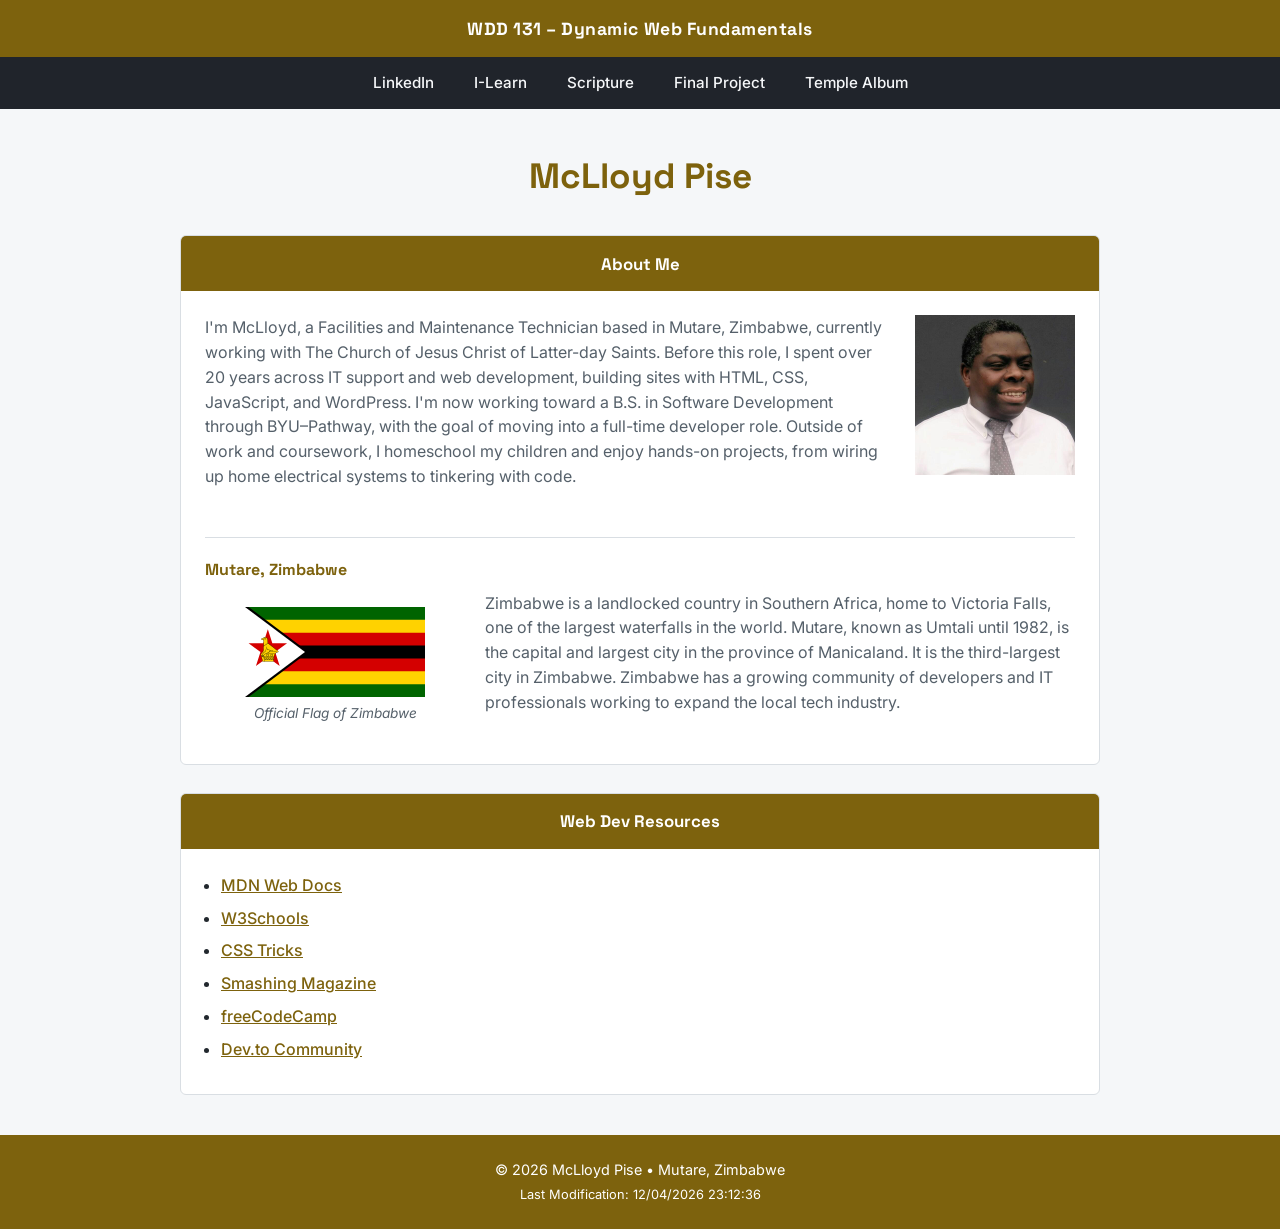
<file: index.html>
<!DOCTYPE html>
<html lang="en">

<head>
    <meta charset="UTF-8">
    <meta name="viewport" content="width=device-width, initial-scale=1.0">
    <title>WDD 131 – Dynamic Web Fundamentals – McLloyd</title>
    <meta name="description"
        content="WDD 131 – Dynamic Web Fundamentals home page for McLloyd, a facilities technician and software development student in Harare, Zimbabwe, sharing web development resources and a personal profile.">
    <meta name="author" content="McLloyd">

    <link rel="icon" type="image/svg+xml" href="images/zimbabwe-flag.svg">

    <link rel="preconnect" href="https://fonts.googleapis.com">
    <link rel="preconnect" href="https://fonts.gstatic.com" crossorigin>
    <link
        href="https://fonts.googleapis.com/css2?family=Space+Grotesk:wght@500;700&amp;family=Inter:wght@400;500;600&amp;display=swap"
        rel="stylesheet">

    <link rel="stylesheet" href="styles/base.css">
    <script src="scripts/getdates.js" defer></script>
</head>

<body>

    <header>
        <span id="course-title">WDD 131 – Dynamic Web Fundamentals</span>
        <nav>
            <ul>
                <li><a href="https://www.linkedin.com/in/mclloyd-pise/" target="_blank" rel="noopener">LinkedIn</a></li>
                <li><a href="https://byupw.instructure.com/" target="_blank" rel="noopener">I-Learn</a></li>
                <li><a href="https://www.churchofjesuschrist.org/study/scriptures/bofm/2-ne/25?lang=eng&amp;id=p26#p26"
                        target="_blank" rel="noopener">Scripture</a></li>
                <li><a href="#" target="_blank" rel="noopener">Final Project</a></li>
                <li><a href="temples.html" >Temple Album</a></li>
            </ul>
        </nav>
    </header>

    <main> 
        <h1>McLloyd Pise</h1>

        <section class="card">
            <h2>About Me</h2>
            <div class="about-content">
                <p>
                    I'm McLloyd, a Facilities and Maintenance Technician based in Mutare, Zimbabwe,
                    currently working with The Church of Jesus Christ of Latter-day Saints. Before this
                    role, I spent over 20 years across IT support and web development, building sites
                    with HTML, CSS, JavaScript, and WordPress. I'm now working toward a B.S. in Software
                    Development through BYU&ndash;Pathway, with the goal of moving into a full-time
                    developer role. Outside of work and coursework, I homeschool my children and enjoy
                    hands-on projects, from wiring up home electrical systems to tinkering with code.
                </p>
                <img src="images/McLloyd.jfif" alt="Profile photo of McLloyd" width="160" height="160">
            </div>

            <h3>Mutare, Zimbabwe</h3>
            <div class="country-content">
                <figure>
                    <img src="images/zimbabwe-flag.svg" alt="Official flag of Zimbabwe" width="180" height="90">
                    <figcaption>Official Flag of Zimbabwe</figcaption>
                </figure>
                <p>
                    Zimbabwe is a landlocked country in Southern Africa, home to Victoria Falls, one of
                    the largest waterfalls in the world. Mutare, known as Umtali until 1982, is the capital and largest city in the province of Manicaland. It is the
                    third-largest city in Zimbabwe. Zimbabwe has
                    a growing community of developers and IT professionals working to expand the local
                    tech industry.
                </p>
            </div>
        </section>

        <section class="card">
            <h2>Web Dev Resources</h2>
            <ul class="resource-list">
                <li><a href="https://developer.mozilla.org/" target="_blank" rel="noopener">MDN Web Docs</a></li>
                <li><a href="https://www.w3schools.com/" target="_blank" rel="noopener">W3Schools</a></li>
                <li><a href="https://css-tricks.com/" target="_blank" rel="noopener">CSS Tricks</a></li>
                <li><a href="https://www.smashingmagazine.com/" target="_blank" rel="noopener">Smashing Magazine</a>
                </li>
                <li><a href="https://www.freecodecamp.org/" target="_blank" rel="noopener">freeCodeCamp</a></li>
                <li><a href="https://dev.to/" target="_blank" rel="noopener">Dev.to Community</a></li>
            </ul>
        </section>
    </main>

    <footer>
        <p>&copy; <span id="currentyear"></span> McLloyd Pise &bull; Mutare, Zimbabwe</p>
        <p id="lastModified"></p>
    </footer>

</body>

</html>
</file>
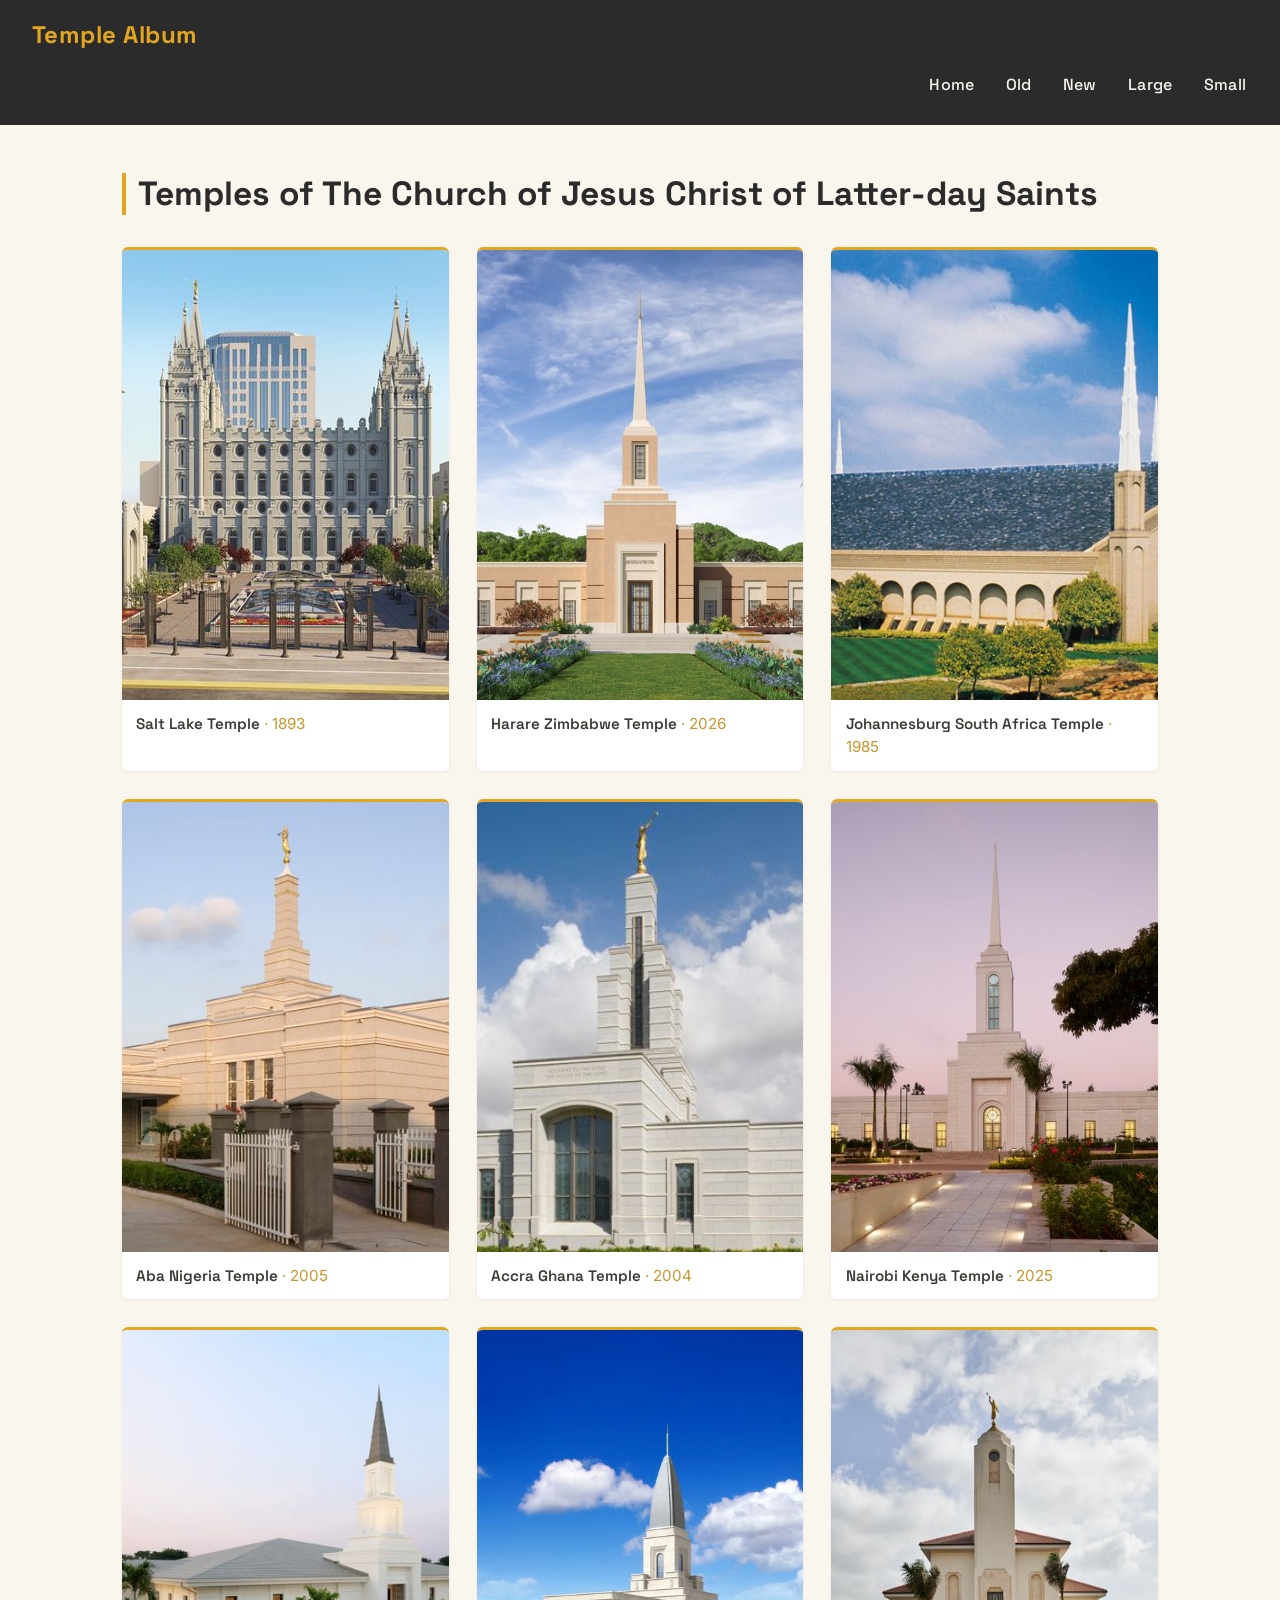
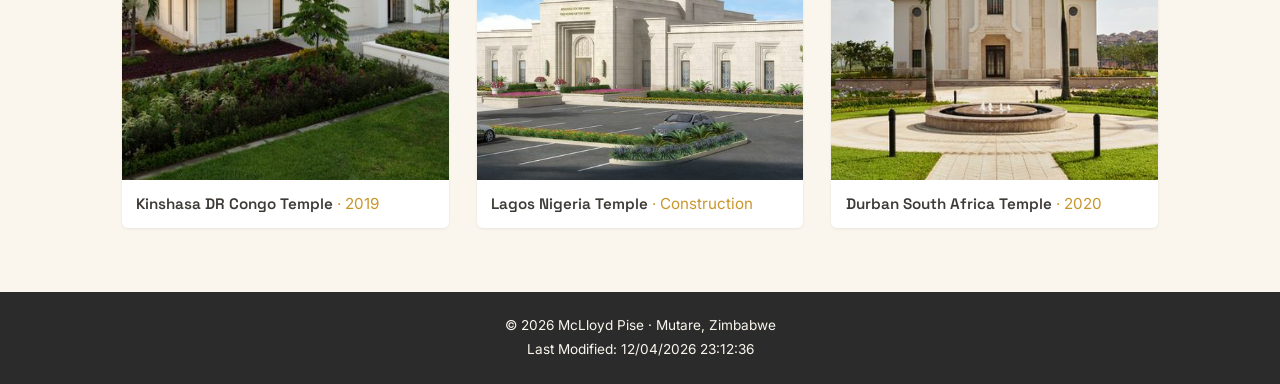
<file: temples.html>
<!DOCTYPE html>
<html lang="en">
<head>
  <meta charset="UTF-8" />
  <meta name="viewport" content="width=device-width, initial-scale=1.0" />
  <title>Temple Album | WDD 131</title>
  <meta name="description" content="A photo album of temples of The Church of Jesus Christ of Latter-day Saints." />
  <meta name="author" content="McLloyd Pise" />

  <!-- Favicon: Zimbabwe flag -->
  <link rel="icon" type="image/svg+xml" href="images/zimbabwe-flag.svg" />

  <!-- Google Fonts -->
  <link rel="preconnect" href="https://fonts.googleapis.com" />
  <link rel="preconnect" href="https://fonts.gstatic.com" crossorigin />
  <link href="https://fonts.googleapis.com/css2?family=Space+Grotesk:wght@500;600;700&family=Inter:wght@400;500;600&display=swap" rel="stylesheet" />

  <!-- Mobile-first CSS order -->
  <link rel="stylesheet" href="styles/temples.css" />
  <link rel="stylesheet" href="styles/temples-large.css" media="screen and (min-width: 700px)" />

  <script src="scripts/temples.js" defer></script>
</head>
<body>

  <header class="site-header">
    <div class="header-bar">
      <p class="brand">Temple Album</p>
      <button id="hamburger" class="hamburger" aria-label="Toggle navigation menu" aria-expanded="false" aria-controls="primary-nav">
        <span class="hamburger-icon" aria-hidden="true"></span>
      </button>
    </div>

    <nav id="primary-nav" class="primary-nav">
      <ul>
        <li><a href="index.html">Home</a></li>
        <li><a href="#">Old</a></li>
        <li><a href="#">New</a></li>
        <li><a href="#">Large</a></li>
        <li><a href="#">Small</a></li>
      </ul>
    </nav>
  </header>

  <main>
    <h1>Temples of The Church of Jesus Christ of Latter-day Saints</h1>

    <div class="temple-grid">
      <figure class="temple-card">
        <img src="/image/salt_lake_temple_renovation_rendering.jpeg" alt="Salt Lake Temple exterior with granite towers under renovation scaffolding set against cloudy sky" loading="lazy" width="800" height="450" />
        <figcaption>Salt Lake Temple <span>&middot; 1893</span></figcaption>
      </figure>

      <figure class="temple-card">
        <img src="/image/harare_zimbabwe_temple_exterior_rendering.jpeg" alt="Harare Zimbabwe Temple rendering showing white temple with tall spires and manicured grounds" loading="lazy" width="800" height="450" />
        <figcaption>Harare Zimbabwe Temple <span>&middot; 2026</span></figcaption>
      </figure>

      <figure class="temple-card">
        <img src="/image/johannesburg_south_africa_temple_lds.jpeg" alt="Johannesburg South Africa Temple exterior with illuminated spires and well tended lawn in evening light" loading="lazy" width="800" height="450" />
        <figcaption>Johannesburg South Africa Temple <span>&middot; 1985</span></figcaption>
      </figure>

      <figure class="temple-card">
        <img src="/image/aba_nigeria_temple_lds.jpeg" alt="Aba Nigeria Temple exterior with pale stone walls and tropical landscaping in bright daylight" loading="lazy" width="800" height="450" />
        <figcaption>Aba Nigeria Temple <span>&middot; 2005</span></figcaption>
      </figure>

      <figure class="temple-card">
        <img src="/image/accra_ghana_temple_lds.jpeg" alt="Accra Ghana Temple exterior with tall steeple and palm trees on a sunny campus" loading="lazy" width="800" height="450" />
        <figcaption>Accra Ghana Temple <span>&middot; 2004</span></figcaption>
      </figure>

      <figure class="temple-card">
        <img src="/image/nairobi_kenya_temple_exterior.jpeg" alt="Nairobi Kenya Temple exterior surrounded by green shrubs and open sky at a temple campus" loading="lazy" width="800" height="450" />
        <figcaption>Nairobi Kenya Temple <span>&middot; 2025</span></figcaption>
      </figure>

      <figure class="temple-card">
        <img src="/image/kinshasa_temple.jpeg" alt="Kinshasa Democratic Republic of the Congo Temple exterior with central spire and nearby urban vegetation" loading="lazy" width="800" height="450" />
        <figcaption>Kinshasa DR Congo Temple <span>&middot; 2019</span></figcaption>
      </figure>

      <figure class="temple-card">
        <img src="/image/temple_rendering_lagos_nigeria_temple.jpeg" alt="Lagos Nigeria Temple rendering of white temple with multiple spires and construction style setting" loading="lazy" width="800" height="450" />
        <figcaption>Lagos Nigeria Temple <span>&middot; Construction</span></figcaption>
      </figure>

      <figure class="temple-card">
        <img src="/image/durban_south_africa_temple_exterior.jpeg" alt="Durban South Africa Temple exterior with white walls and archways under blue sky" loading="lazy" width="800" height="450" />
        <figcaption>Durban South Africa Temple <span>&middot; 2020</span></figcaption>
      </figure>
    </div>
  </main>

  <footer class="site-footer">
    <p>&copy; <span id="currentyear"></span> McLloyd Pise &middot; Mutare, Zimbabwe</p>
    <p>Last Modified: <span id="lastModified"></span></p>
  </footer>

</body>
</html>
</file>
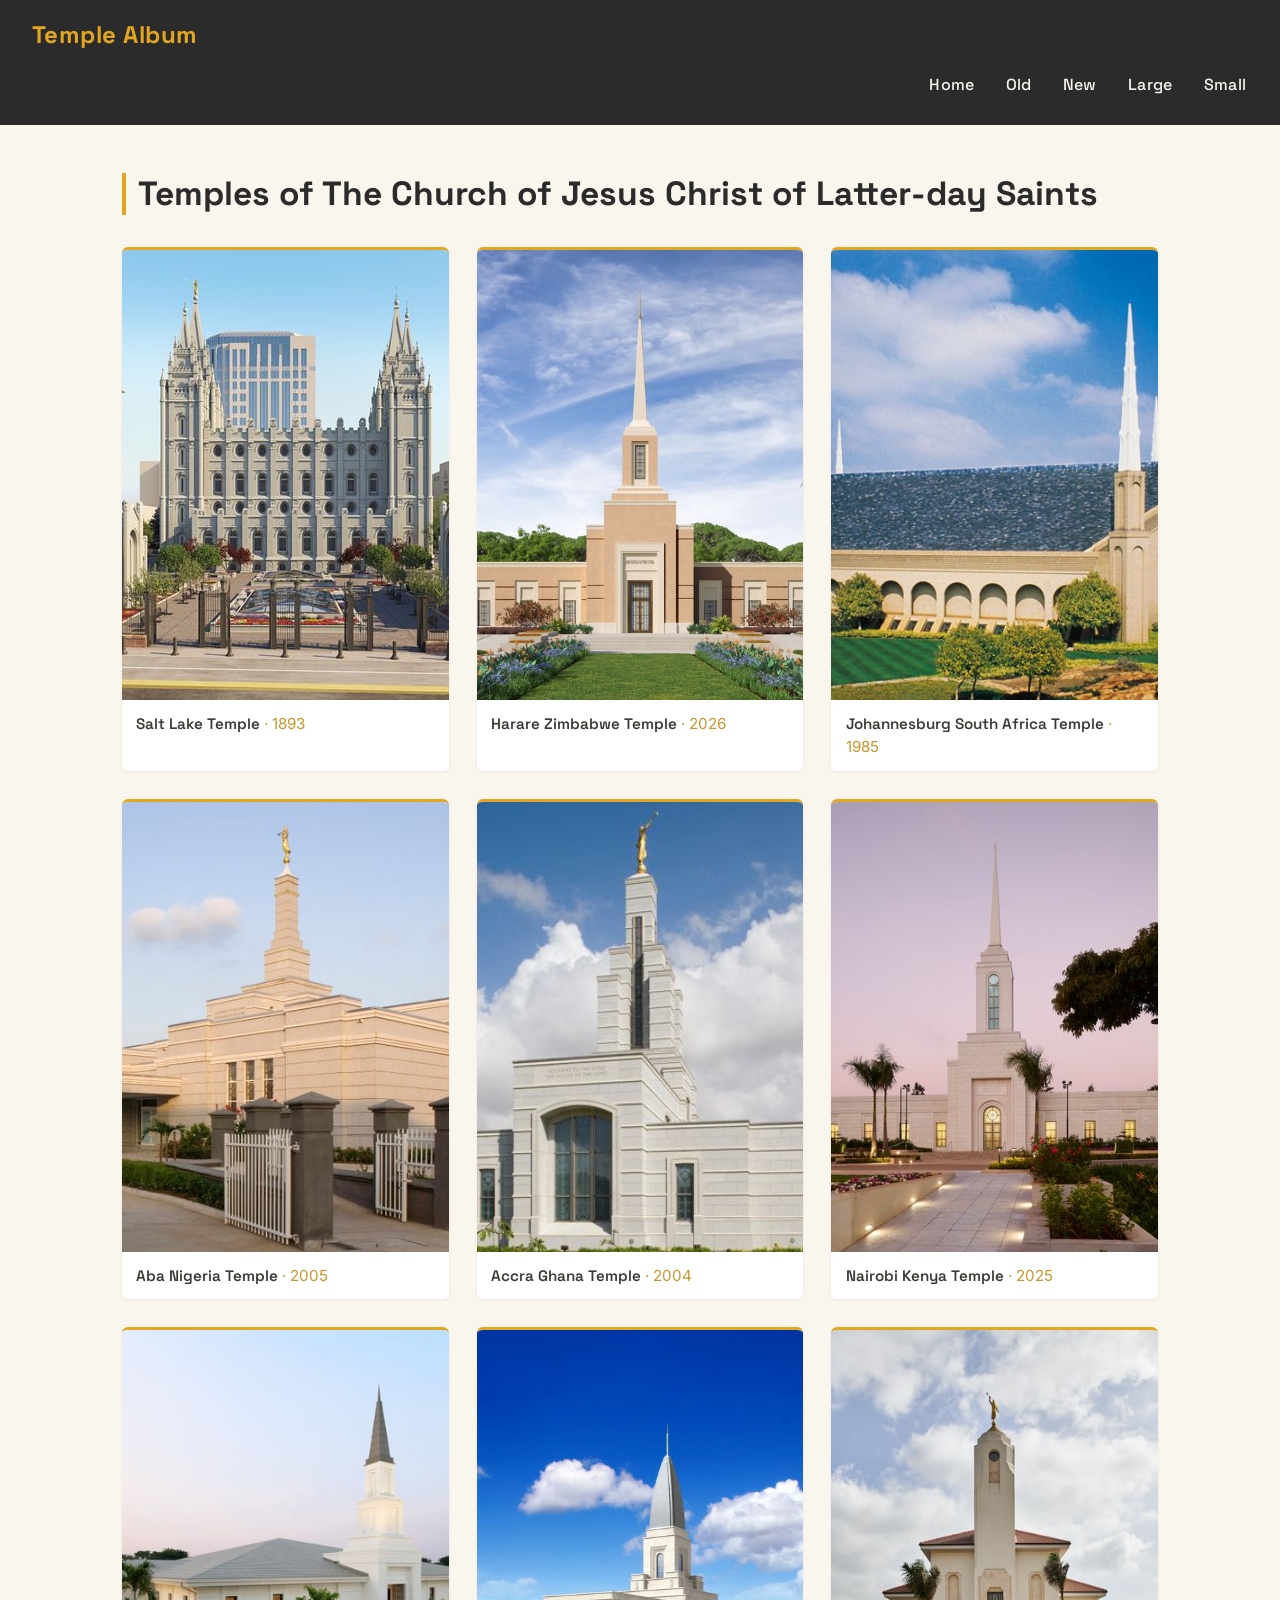
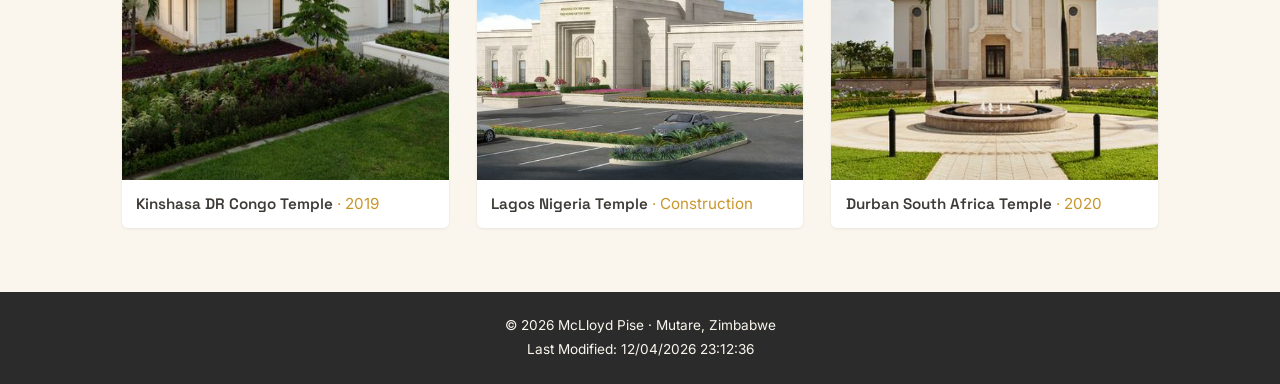
<file: timples.html>
<!DOCTYPE html>
<html lang="en">
<head>
  <meta charset="UTF-8" />
  <meta name="viewport" content="width=device-width, initial-scale=1.0" />
  <title>Temple Album | WDD 131</title>
  <meta name="description" content="A photo album of temples of The Church of Jesus Christ of Latter-day Saints." />
  <meta name="author" content="McLloyd Pise" />

  <!-- Favicon: Zimbabwe flag -->
  <link rel="icon" type="image/svg+xml" href="data:image/svg+xml,%3Csvg xmlns='http://www.w3.org/2000/svg' viewBox='0 0 30 20'%3E%3Crect width='30' height='20' fill='%23fff'/%3E%3Crect width='30' height='2.86' y='0' fill='%23046A38'/%3E%3Crect width='30' height='2.86' y='2.86' fill='%23FFD200'/%3E%3Crect width='30' height='2.86' y='5.72' fill='%23D40000'/%3E%3Crect width='30' height='2.86' y='8.58' fill='%23000'/%3E%3Crect width='30' height='2.86' y='11.44' fill='%23D40000'/%3E%3Crect width='30' height='2.86' y='14.3' fill='%23FFD200'/%3E%3Crect width='30' height='2.86' y='17.14' fill='%23046A38'/%3E%3Cpath d='M0 0 L11 10 L0 20 Z' fill='%23000'/%3E%3Cpolygon points='4.5,7.7 5.4,10.4 3.1,8.7 5.9,8.7 3.6,10.4' fill='%23FFD200'/%3E%3C/svg%3E" />

  <!-- Google Fonts -->
  <link rel="preconnect" href="https://fonts.googleapis.com" />
  <link rel="preconnect" href="https://fonts.gstatic.com" crossorigin />
  <link href="https://fonts.googleapis.com/css2?family=Space+Grotesk:wght@500;600;700&family=Inter:wght@400;500;600&display=swap" rel="stylesheet" />

  <!-- Mobile-first CSS order -->
  <link rel="stylesheet" href="styles/temples.css" />
  <link rel="stylesheet" href="styles/temples-large.css" media="screen and (min-width: 700px)" />

  <script src="scripts/temples.js" defer></script>
</head>
<body>

  <header class="site-header">
    <div class="header-bar">
      <p class="brand">Temple Album</p>
      <button id="hamburger" class="hamburger" aria-label="Toggle navigation menu" aria-expanded="false" aria-controls="primary-nav">
        <span class="hamburger-icon" aria-hidden="true"></span>
      </button>
    </div>

    <nav id="primary-nav" class="primary-nav">
      <ul>
        <li><a href="index.html">Home</a></li>
        <li><a href="#">Old</a></li>
        <li><a href="#">New</a></li>
        <li><a href="#">Large</a></li>
        <li><a href="#">Small</a></li>
      </ul>
    </nav>
  </header>

  <main>
    <h1>Temples of The Church of Jesus Christ of Latter-day Saints</h1>

    <div class="temple-grid">
      <figure class="temple-card">
        <img src="/images/salt_lake_temple_renovation_rendering.jpeg" alt="Salt Lake Temple" loading="lazy" width="800" height="450" />
        <figcaption>Salt Lake Temple <span>&middot; 1893</span></figcaption>
      </figure>

      <figure class="temple-card">
        <img src="/images/harare_zimbabwe_temple_exterior_rendering.jpeg" alt="Harare Zimbabwe Temple" loading="lazy" width="800" height="450" />
        <figcaption>Harare Zimbabwe Temple <span>&middot; 2026</span></figcaption>
      </figure>

      <figure class="temple-card">
        <img src="/images/johannesburg_south_africa_temple_lds.jpeg" alt="Johannesburg South Africa Temple" loading="lazy" width="800" height="450" />
        <figcaption>Johannesburg South Africa Temple <span>&middot; 1985</span></figcaption>
      </figure>

      <figure class="temple-card">
        <img src="/images/aba_nigeria_temple_lds.jpeg" alt="Aba Nigeria Temple" loading="lazy" width="800" height="450" />
        <figcaption>Aba Nigeria Temple <span>&middot; 2005</span></figcaption>
      </figure>

      <figure class="temple-card">
        <img src="/images/accra_ghana_temple_lds.jpeg" alt="Accra Ghana Temple" loading="lazy" width="800" height="450" />
        <figcaption>Accra Ghana Temple <span>&middot; 2004</span></figcaption>
      </figure>

      <figure class="temple-card">
        <img src="/images/nairobi_kenya_temple_exterior.jpeg" alt="Nairobi Kenya Temple" loading="lazy" width="800" height="450" />
        <figcaption>Nairobi Kenya Temple <span>&middot; 2025</span></figcaption>
      </figure>

      <figure class="temple-card">
        <img src="/images/kinshasa_temple.jpeg" alt="Kinshasa Democratic Republic of the Congo Temple" loading="lazy" width="800" height="450" />
        <figcaption>Kinshasa DR Congo Temple <span>&middot; 2019</span></figcaption>
      </figure>

      <figure class="temple-card">
        <img src="/images/temple_rendering_lagos_nigeria_temple.jpeg" alt="Lagos Nigeria Temple" loading="lazy" width="800" height="450" />
        <figcaption>Lagos Nigeria Temple <span>&middot; Construction</span></figcaption>
      </figure>

      <figure class="temple-card">
        <img src="/images/durban_south_africa_temple_exterior.jpeg" alt="Durban South Africa Temple" loading="lazy" width="800" height="450" />
        <figcaption>Durban South Africa Temple <span>&middot; 2020</span></figcaption>
      </figure>
    </div>
  </main>

  <footer class="site-footer">
    <p>&copy; <span id="currentyear"></span> McLloyd Pise &middot; Mutare, Zimbabwe</p>
    <p>Last Modified: <span id="lastModified"></span></p>
  </footer>

</body>
</html>
</file>
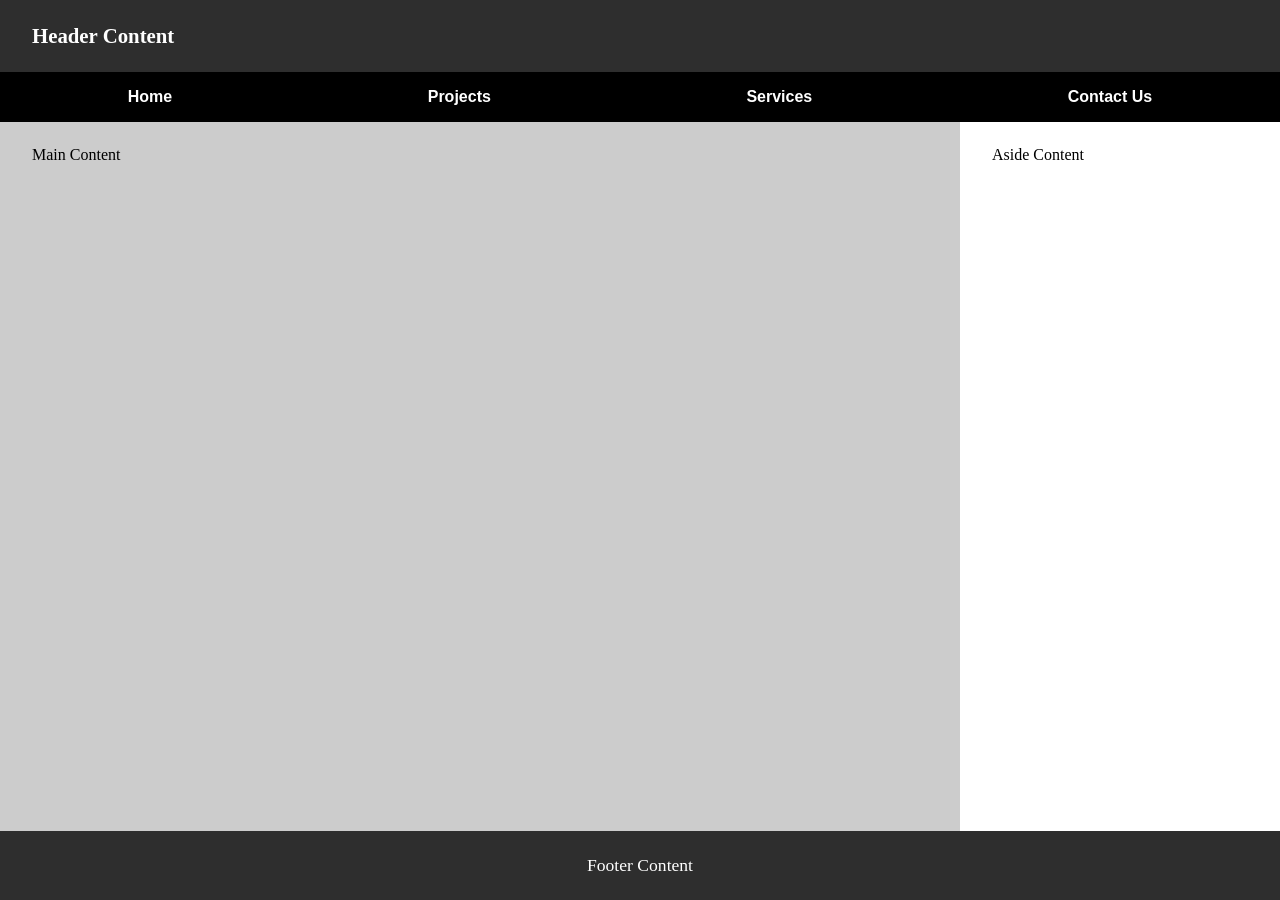
<file: week01/basic-layout.html>
<!DOCTYPE html>
<html lang="en">

<head>
    <meta charset="UTF-8">
    <meta name="viewport" content="width=device-width, initial-scale=1.0">
    <title>Basic Layout</title>
    <link rel="stylesheet" href="styles/layout.css">
</head>

<body>

    <header>
        <h1>Header Content</h1>
    </header>

    <nav>
        <ul>
            <li><a href="#">Home</a></li>
            <li><a href="#">Projects</a></li>
            <li><a href="#">Services</a></li>
            <li><a href="#">Contact Us</a></li>
        </ul>
    </nav>

    <main>Main Content</main>

    <aside>Aside Content</aside>

    <footer>
        <h2>Footer Content</h2>
    </footer>

</body>

</html>
</file>
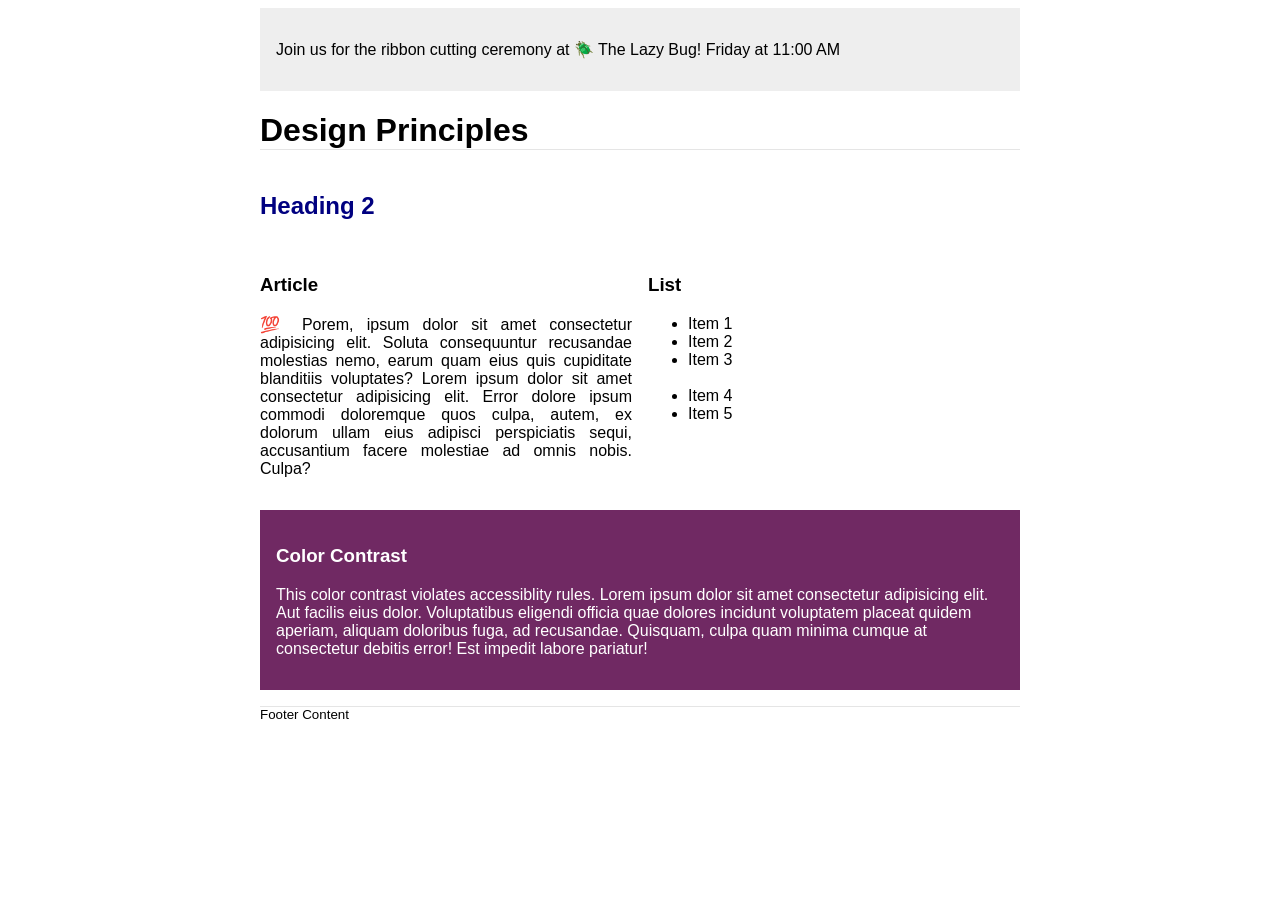
<file: week03/design.html>
<!DOCTYPE html>
<html lang="en">
<head>
    <meta charset="UTF-8">
    <meta name="viewport" content="width=device-width, initial-scale=1.0">
    <title>Design Principles</title>
    <link rel="stylesheet" href="styles/design.css">
</head>
<body>
    <header>
        <div class="banner">
            <p>Join us for the ribbon cutting ceremony at 🪲 The Lazy Bug! Friday at 11:00 AM</p>
        </div>
        <h1>Design Principles</h1>
    </header>
    <main>
        <h2>Heading 2</h2>
        <section>
            <h3>Article</h3>
            <article>
                <p>💯 Porem, ipsum dolor sit amet consectetur adipisicing elit. Soluta consequuntur recusandae molestias nemo, earum quam eius quis cupiditate blanditiis voluptates? Lorem ipsum dolor sit amet consectetur adipisicing elit. Error dolore ipsum commodi doloremque quos culpa, autem, ex dolorum ullam eius adipisci perspiciatis sequi, accusantium facere molestiae ad omnis nobis. Culpa?</p>
            </article>
        </section>
        <section>
            <h3>List</h3>
            <ul>
                <li>Item 1</li>
                <li>Item 2</li>
                <li>Item 3<br><br></li>
                <li>Item 4</li>
                <li>Item 5</li>
            </ul>
        </section>
        <div class="callout">
            <h3>Color Contrast</h3>
            <p>This color contrast violates accessiblity rules. Lorem ipsum dolor sit amet consectetur adipisicing elit. Aut facilis eius dolor. Voluptatibus eligendi officia quae dolores incidunt voluptatem placeat quidem aperiam, aliquam doloribus fuga, ad recusandae. Quisquam, culpa quam minima cumque at consectetur debitis error! Est impedit labore pariatur!</p>
        </div>
    </main>
    <footer>
        Footer Content
    </footer>
</body>
</html>
</file>
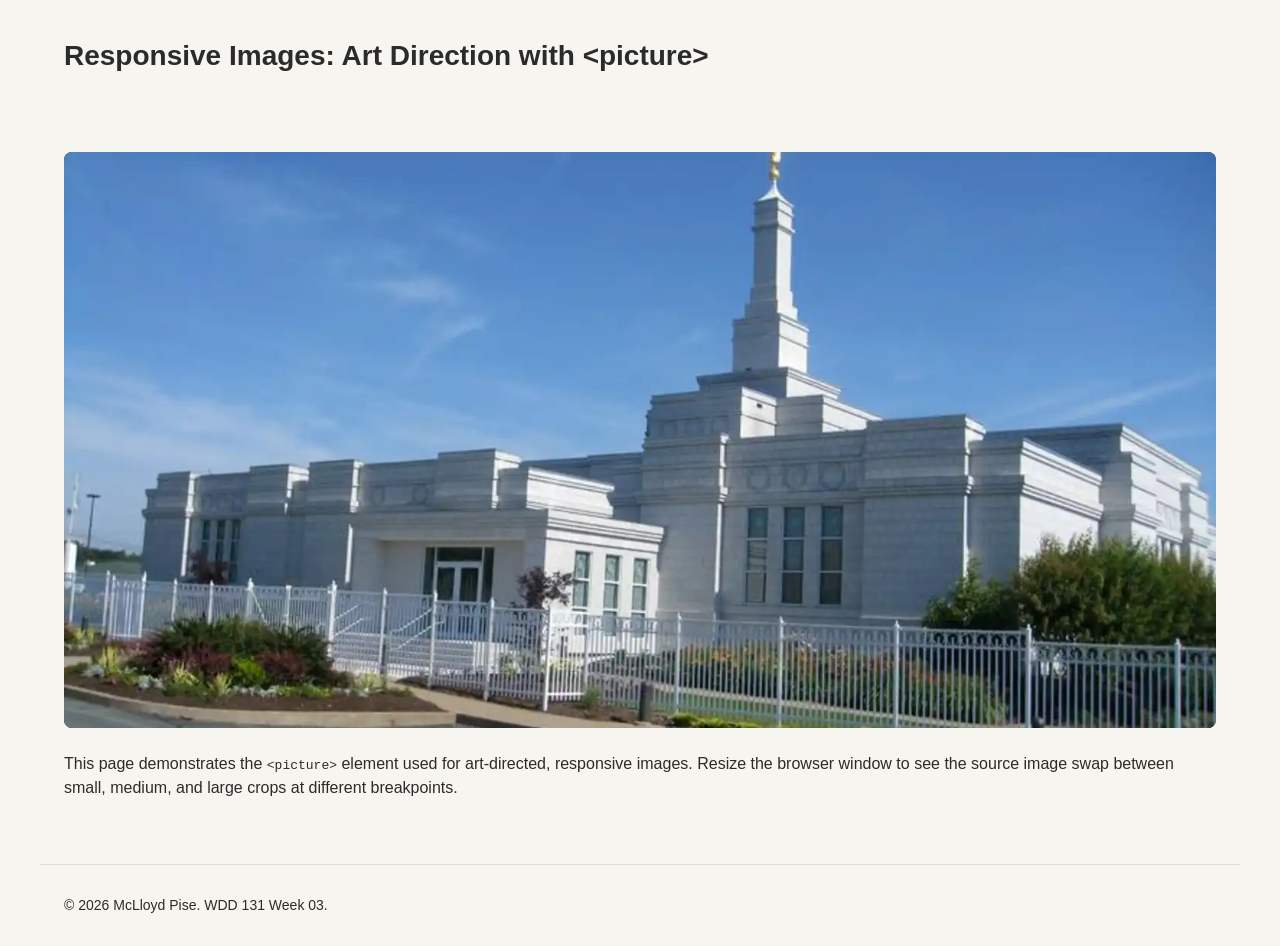
<file: week03/responsive-images.html>
<!DOCTYPE html>
<html lang="en">
<head>
  <meta charset="UTF-8">
  <meta name="viewport" content="width=device-width, initial-scale=1.0">
  <title>Responsive Images | WDD 131</title>
  <meta name="description" content="WDD 131 Week 03 activity demonstrating responsive images with the picture element and art direction.">
  <link rel="icon" href="data:image/svg+xml,<svg xmlns=%22http://www.w3.org/2000/svg%22 viewBox=%220 0 900 600%22><rect width=%22900%22 height=%22600%22 fill=%22%23046A38%22/><rect width=%22900%22 height=%22400%22 y=%22100%22 fill=%22%23FFD200%22/><rect width=%22900%22 height=%22200%22 y=%22200%22 fill=%22%23D40000%22/><polygon points=%220,0 300,300 0,600%22 fill=%22%23000%22/><polygon points=%220,0 260,300 0,600%22 fill=%22%23FFFFFF%22/></svg>">
  <link rel="stylesheet" href="styles/responsive-images.css">
</head>
<body>
  <header>
    <h1>Responsive Images: Art Direction with &lt;picture&gt;</h1>
  </header>

  <main>
    <div class="hero">
      <picture>
        <source srcset="images/hero-large.webp" media="(min-width: 1000px)">
        <source srcset="images/hero-medium.webp" media="(min-width: 500px)">
        <img
          src="images/hero-small.webp"
          alt="Exterior view of a temple of The Church of Jesus Christ of Latter-day Saints"
          width="1500"
          height="750"
        >
      </picture>
    </div>

    <p>
      This page demonstrates the <code>&lt;picture&gt;</code> element used for art-directed,
      responsive images. Resize the browser window to see the source image swap between
      small, medium, and large crops at different breakpoints.
    </p>
  </main>

  <footer>
    <p>&copy; 2026 McLloyd Pise. WDD 131 Week 03.</p>
  </footer>
</body>
</html>
</file>
<file: styles/base.css>
/* ===== Design tokens ===== */
:root {
    --mustard-dark: #7d620d;
    --charcoal: #20242b;
    --gold: #d4a24e;
    --bg: #f5f7f9;
    --card-bg: #ffffff;
    --border: #d9dee3;
    --text: #22282e;
    --text-muted: #55606a;
    --white: #ffffff;

    --font-display: 'Space Grotesk', sans-serif;
    --font-body: 'Inter', sans-serif;
}

* {
    box-sizing: border-box;
}

body {
    margin: 0;
    background: var(--bg);
    color: var(--text);
    font-family: var(--font-body);
    line-height: 1.55;
}

h1,
h2,
h3 {
    font-family: var(--font-display);
    color: var(--mustard-dark);
    margin: 0 0 0.5rem 0;
}

img {
    max-width: 100%;
    height: auto;
    display: block;
}

a {
    color: var(--mustard-dark);
}

/* ===== Header ===== */
header {
    background: var(--mustard-dark);
}

#course-title {
    display: block;
    text-align: center;
    color: var(--white);
    font-family: var(--font-display);
    font-weight: 700;
    letter-spacing: 0.03em;
    padding: 1rem 1rem 0.85rem;
    font-size: 1.1rem;
}

header nav {
    background: var(--charcoal);
}

header nav ul {
    list-style: none;
    display: flex;
    justify-content: center;
    gap: 2.5rem;
    margin: 0;
    padding: 0.85rem 1rem;
    flex-wrap: wrap;
}

header nav a {
    color: #f5f7f9;
    text-decoration: none;
    font-weight: 500;
    font-size: 0.95rem;
    padding-bottom: 4px;
    border-bottom: 2px solid transparent;
    transition: border-color 0.2s ease, color 0.2s ease;
    flex: 1 1 auto;
}

header nav a:hover,
header nav a:focus-visible {
    color: var(--gold);
    border-bottom-color: var(--gold);
}

/* ===== Main ===== */
main {
    max-width: 960px;
    margin: 2.5rem auto;
    padding: 0 1.25rem;
}

main>h1 {
    text-align: center;
    font-size: 2.2rem;
    margin-bottom: 2rem;
}

.card {
    background: var(--card-bg);
    border: 1px solid var(--border);
    border-radius: 6px;
    margin-bottom: 1.75rem;
    overflow: hidden;
}

.card h2 {
    background: var(--mustard-dark);
    color: var(--white);
    margin: 0;
    padding: 0.9rem 1.5rem;
    font-size: 1.05rem;
    text-align: center;
}

.card h3 {
    font-size: 1rem;
    margin: 1.5rem 1.5rem 0.5rem;
    border-top: 1px solid var(--border);
    padding-top: 1.25rem;
}

.about-content {
    display: grid;
    grid-template-columns: 1fr auto;
    gap: 1.5rem;
    align-items: start;
    padding: 1.5rem;
}

.about-content p {
    margin: 0;
    color: var(--text-muted);
}

.country-content {
    display: grid;
    grid-template-columns: auto 1fr;
    gap: 1.25rem;
    align-items: start;
    padding: 0 1.5rem 1.5rem;
}

.country-content figcaption {
    font-style: italic;
    font-size: 0.85rem;
    text-align: center;
    margin-top: 0.4rem;
    color: var(--text-muted);
}

.country-content p {
    margin: 0;
    color: var(--text-muted);
}

.resource-list {
    list-style: disc;
    padding: 1.5rem 2.5rem;
    margin: 0;
}

.resource-list li {
    margin-bottom: 0.5rem;
}

.resource-list a {
    color: var(--mustard-dark);
    font-weight: 500;
    text-decoration: underline;
}

.resource-list a:hover {
    color: var(--charcoal);
}

/* ===== Footer ===== */
footer {
    background: var(--mustard-dark);
    color: var(--white);
    text-align: center;
    padding: 1.25rem 1rem;
}

footer p {
    margin: 0.25rem 0;
    font-size: 0.9rem;
}

#lastModified {
    color: var(--white);
    font-size: 0.8rem;
}

/* ===== Responsive ===== */
@media (max-width: 640px) {
    header nav ul {
        gap: 1.25rem;
    }

    .about-content,
    .country-content {
        grid-template-columns: 1fr;
    }

    .about-content img {
        margin: 0 auto;
    }
}
</file>
<file: styles/temples.css>
/* ============================================
   Temple Album — temples.css (mobile-first)
   McLloyd Pise — WDD 131
   ============================================ */

:root {
  --charcoal: #2B2B2B;
  --charcoal-soft: #3D3A36;
  --mustard: #E3A621;
  --gold: #C9962C;
  --cream: #FAF6EE;
  --white: #FFFFFF;
  --line: rgba(43, 43, 43, 0.12);

  --font-display: "Space Grotesk", sans-serif;
  --font-body: "Inter", sans-serif;

  --radius: 6px;
  --gap: 1.25rem;
}

*, *::before, *::after {
  box-sizing: border-box;
}

html {
  scroll-behavior: smooth;
}

body {
  margin: 0;
  font-family: var(--font-body);
  color: var(--charcoal);
  background-color: var(--cream);
  line-height: 1.55;
}

img {
  max-width: 100%;
  display: block;
}

a {
  color: inherit;
  text-decoration: none;
}

/* -------------------- Header / Nav -------------------- */

.site-header {
  background-color: var(--charcoal);
  color: var(--cream);
}

.header-bar {
  display: flex;
  align-items: center;
  justify-content: space-between;
  padding: 0.85rem 1.25rem;
}

.brand {
  margin: 0;
  font-family: var(--font-display);
  font-weight: 700;
  font-size: 1.25rem;
  letter-spacing: 0.02em;
  color: var(--mustard);
}

/* Hamburger button — mobile only */
.hamburger {
  display: block;
  width: 2.5rem;
  height: 2.5rem;
  background: transparent;
  border: 1px solid var(--mustard);
  border-radius: var(--radius);
  cursor: pointer;
  position: relative;
}

.hamburger-icon,
.hamburger-icon::before,
.hamburger-icon::after {
  content: "";
  position: absolute;
  left: 50%;
  width: 1.3rem;
  height: 2px;
  background-color: var(--mustard);
  transform: translateX(-50%);
  transition: transform 0.2s ease, opacity 0.2s ease, top 0.2s ease;
}

.hamburger-icon {
  top: 50%;
  transform: translate(-50%, -50%);
}

.hamburger-icon::before {
  top: -0.4rem;
}

.hamburger-icon::after {
  top: 0.4rem;
}

/* X state when menu is open */
.hamburger[aria-expanded="true"] .hamburger-icon {
  background-color: transparent;
}

.hamburger[aria-expanded="true"] .hamburger-icon::before {
  top: 0;
  transform: translateX(-50%) rotate(45deg);
}

.hamburger[aria-expanded="true"] .hamburger-icon::after {
  top: 0;
  transform: translateX(-50%) rotate(-45deg);
}

.primary-nav {
  max-height: 0;
  overflow: hidden;
  transition: max-height 0.25s ease;
  border-top: 1px solid rgba(250, 246, 238, 0.12);
}

.primary-nav.open {
  max-height: 20rem;
}

.primary-nav ul {
  list-style: none;
  margin: 0;
  padding: 0.5rem 1.25rem 1rem;
  display: flex;
  flex-direction: column;
}

.primary-nav a {
  display: block;
  padding: 0.6rem 0;
  font-family: var(--font-display);
  font-weight: 500;
  letter-spacing: 0.02em;
  border-bottom: 1px solid rgba(250, 246, 238, 0.08);
  position: relative;
}

.primary-nav a:hover,
.primary-nav a:focus-visible {
  color: var(--mustard);
}

/* -------------------- Main / Grid -------------------- */

main {
  max-width: 800px;
  margin: 0 auto;
  padding: 1.75rem 1.25rem 3rem;
}

main h1 {
  font-family: var(--font-display);
  font-size: 1.6rem;
  line-height: 1.25;
  color: var(--charcoal);
  margin: 0 0 1.5rem;
  border-left: 4px solid var(--mustard);
  padding-left: 0.75rem;
}

.temple-grid {
  display: grid;
  grid-template-columns: 1fr;
  gap: var(--gap);
}

.temple-card {
  margin: 0;
  background-color: var(--white);
  border-radius: var(--radius);
  overflow: hidden;
  box-shadow: 0 1px 3px rgba(43, 43, 43, 0.08);
  border-top: 3px solid var(--mustard);
  transition: border-top-width 0.2s ease, box-shadow 0.2s ease;
}

.temple-card:hover,
.temple-card:focus-within {
  border-top-width: 6px;
  box-shadow: 0 6px 16px rgba(43, 43, 43, 0.14);
}

.temple-card img {
  width: 100%;
  aspect-ratio: 4 / 3;
  object-fit: cover;
}

.temple-card figcaption {
  font-family: var(--font-display);
  font-weight: 600;
  font-size: 0.95rem;
  padding: 0.75rem 0.9rem;
  color: var(--charcoal-soft);
}

.temple-card figcaption span {
  font-family: var(--font-body);
  font-weight: 400;
  color: var(--gold);
}

/* -------------------- Footer -------------------- */

.site-footer {
  background-color: var(--charcoal);
  color: var(--cream);
  text-align: center;
  padding: 1.25rem;
  font-size: 0.85rem;
}

.site-footer p {
  margin: 0.2rem 0;
}
</file>
<file: styles/temples-large.css>
/* ============================================
   Temple Album — temples-large.css
   Loaded at min-width: 700px
   ============================================ */

.header-bar {
  padding: 1rem 2rem;
}

.brand {
  font-size: 1.5rem;
}

/* Hide hamburger in larger view */
.hamburger {
  display: none;
}

.primary-nav {
  max-height: none;
  overflow: visible;
  border-top: none;
}

.primary-nav ul {
  flex-direction: row;
  justify-content: flex-end;
  gap: 1.75rem;
  padding: 0 2rem 1rem;
}

.primary-nav a {
  padding: 0.25rem 0.1rem;
  border-bottom: none;
}

/* Underline-grow hover effect */
.primary-nav a::after {
  content: "";
  display: block;
  height: 2px;
  width: 0;
  margin: 0.3rem auto 0;
  background-color: var(--mustard);
  transition: width 0.2s ease;
}

.primary-nav a:hover::after,
.primary-nav a:focus-visible::after {
  width: 100%;
}

main {
  max-width: 1100px;
  padding: 3rem 2rem 4rem;
}

main h1 {
  font-size: 2.1rem;
  margin-bottom: 2rem;
}

.temple-grid {
  grid-template-columns: repeat(auto-fit, minmax(260px, 1fr));
  gap: 1.75rem;
}
</file>
<file: week01/styles/layout.css>
* {
   box-sizing: border-box;
}

body {
   margin: 0;
   font-family: Georgia, 'Times New Roman', serif;
   display: grid;
   grid-template-columns: 3fr 1fr;
   grid-template-rows: auto auto 1fr auto;
   grid-template-areas:
      "header header"
      "nav    nav"
      "main   aside"
      "footer footer";
   min-height: 100vh;
}

header {
   grid-area: header;
   background: #2e2e2e;
   color: #ffffff;
   padding: 1.5rem 2rem;
}

header h1 {
   margin: 0;
   font-size: 1.3rem;
}

nav {
   grid-area: nav;
   background: #000000;
}

nav ul {
   list-style: none;
   display: flex;
   justify-content: space-around;
   margin: 0;
   padding: 1rem 0;
}

nav a {
   color: #ffffff;
   text-decoration: none;
   font-family: Arial, Helvetica, sans-serif;
   font-weight: bold;
}

nav a:hover {
   text-decoration: underline;
}

main {
   grid-area: main;
   background: #cccccc;
   padding: 1.5rem 2rem;
}

aside {
   grid-area: aside;
   background: #ffffff;
   padding: 1.5rem 2rem;
}

footer {
   grid-area: footer;
   background: #2e2e2e;
   color: #ffffff;
   text-align: center;
   padding: 1.5rem;
}

footer h2 {
   margin: 0;
   font-size: 1.1rem;
   font-weight: normal;
}

/* Responsive: stack main/aside on small screens */
@media (max-width: 700px) {
   body {
      grid-template-columns: 1fr;
      grid-template-areas:
         "header"
         "nav"
         "main"
         "aside"
         "footer";
   }

   nav ul {
      flex-direction: column;
      align-items: center;
      gap: 0.5rem;
   }
}
</file>
<file: week03/styles/design.css>
body {
	font-family: Roboto, helvetica, sans-serif;
}

header,
main,
footer {
	max-width: 760px;
	margin: 0 auto;
}

.banner {
	padding: 1rem;
	background-color: #eee;
}

h1 {
	border-bottom: 1px solid rgba(0, 0, 0, 0.1);
}

main {
	display: grid;
	grid-template-columns: 1fr 1fr;
	gap: 1rem;
}

h2 {
	color: navy;
	text-align: left;
	grid-column: 1 / 3;
}

article p {
	text-align: justify;
}

.callout {
	color: #fff;
	background-color: #702963;
	padding: 1rem;
	grid-column: 1 / 3;
}

footer {
	margin-top: 1rem;
	border-top: 1px solid rgba(0, 0, 0, 0.1);
	font-size: smaller;
	text-align: left;
}
</file>
<file: week03/styles/responsive-images.css>
/* ========================================
   WDD 131 - Week 03 - Responsive Images
   ======================================== */

:root {
  --color-mustard: #d4a017;
  --color-gold: #f0c040;
  --color-charcoal: #2b2b2b;
  --color-offwhite: #f7f5f0;

  --font-heading: "Space Grotesk", sans-serif;
  --font-body: "Inter", sans-serif;
}

* {
  box-sizing: border-box;
}

body {
  margin: 0;
  font-family: var(--font-body);
  color: var(--color-charcoal);
  background-color: var(--color-offwhite);
  line-height: 1.5;
}

header,
main,
footer {
  max-width: 1200px;
  margin: 0 auto;
  padding: 1rem 1.5rem;
}

h1 {
  font-family: var(--font-heading);
  color: var(--color-charcoal);
  font-size: 1.75rem;
}

/* ---- Hero / Picture Element ---- */

.hero {
  width: 100%;
  margin: 1.5rem 0;
  border-radius: 8px;
  overflow: hidden;
  background-color: var(--color-charcoal);
}

/* Responsive: image scales to container width, height auto to preserve
   the intrinsic 2:1 aspect ratio and avoid layout shift/distortion. */
.hero img {
  display: block;
  width: 100%;
  height: auto;
}

footer {
  font-size: 0.875rem;
  color: var(--color-charcoal);
  border-top: 1px solid #ddd;
  margin-top: 2rem;
}
</file>
